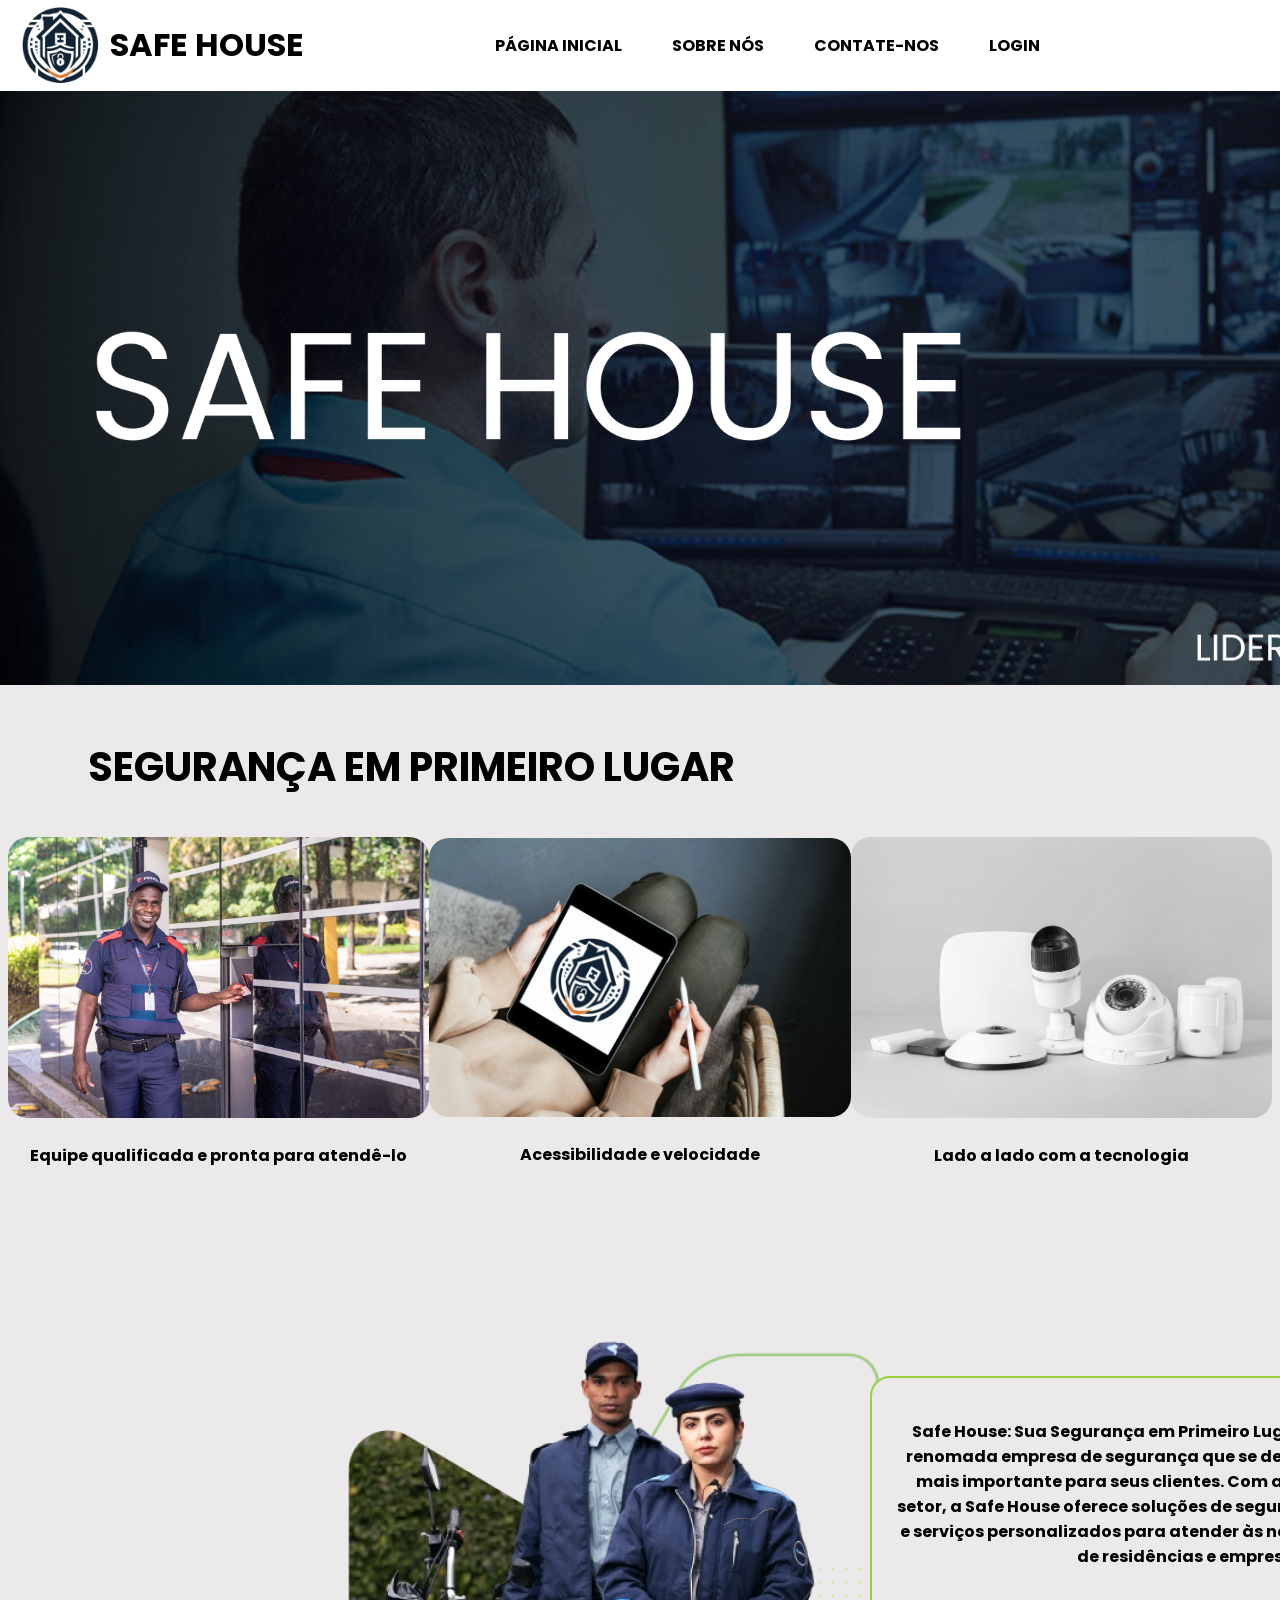
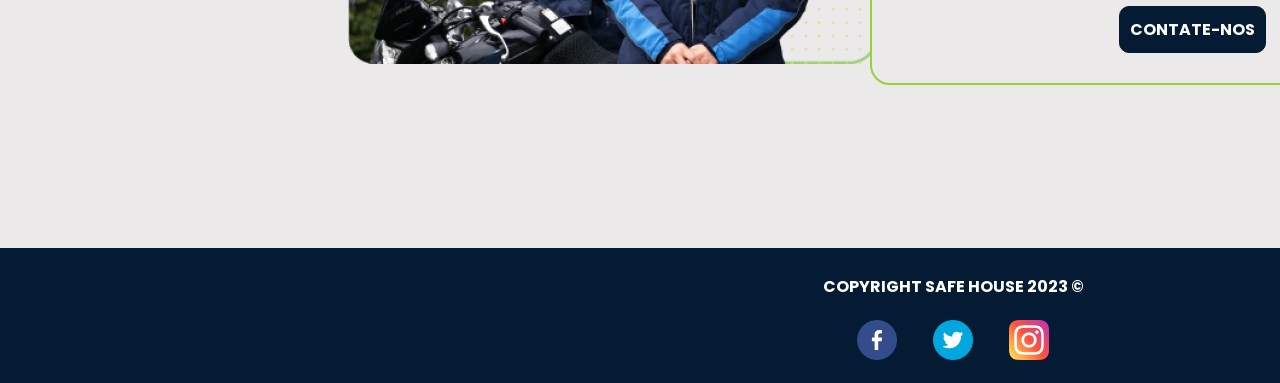
<file: Monitoramento de Alarme/HTMLS/index.html>
<!DOCTYPE html>
<html lang="en">

<head>
    <meta charset="UTF-8">
    <meta name="viewport" content="width=device-width, initial-scale=1.0">
    <link rel="stylesheet" href="css/STYLE.CSS">
    <link rel="icon" type="image/png" href="img/LOGO-SAFE-COMPLETO.jfif">
    <title>SAFE HOUSE</title>

</head>
<header>
    <a class="LOGO" href="index.html">
        <img class="LOGO" src="img/LOGO-SAFE-VEC.png">
    </a>

    <a class="LOGO-LETRA" href="index.html">
        <h1>SAFE HOUSE</h1>
    </a>

    <nav>
        <ul class="menu">
            <H4>
                <li><a class="BT-MENU" target="_self" href="index.html">PÁGINA INICIAL</a></li>
            </H4>
            <H4>
                <li><a class="BT-MENU" target="_self" href="/about.html">SOBRE NÓS</a></li>
            </H4>
            <H4>
                <li><a class="BT-MENU" target="_self" href="contato.html">CONTATE-NOS</a></li>
            </H4>
            <H4>
                <li><a class="BT-MENU" target="_self" href="login.html">LOGIN</a></li>
            </H4>
        </ul>
    </nav>
</header>

<body>
    <img class="banner" src="img/banner-p.png" alt="">

    <div class="sub-title">
        <h3>SEGURANÇA EM PRIMEIRO LUGAR</h3>
    </div>

    <div class="container">
        <div class="imagem">

            <img src="img/FAU_-201_1-3-scaled.jpg" alt="Imagem 1">
            <p>
            <h4>Equipe qualificada e pronta para atendê-lo </h4>
            </p>
        </div>
        <div class="imagem">
            <img src="img/Concept.png" alt="Imagem 2">
            <p>
            <h4>Acessibilidade e velocidade</h4>
            </p>
        </div>
        <div class="imagem">
            <img src="img/Segurança - Alarme e Monitoramento.jpeg" alt="Imagem 3">
            <p>
            <h4>Lado a lado com a tecnologia</h4>
            </p>
        </div>
    </div>
    <div class="contate-img">
        <img src="img/img-seguranca-security.webp" alt="">
    </div>
    <div class="contate">
        <P>
        <h4>Safe House: Sua Segurança em Primeiro Lugar

            A Safe House é uma renomada empresa de segurança que se dedica a proteger o que é mais importante para
            seus clientes. Com anos de experiência no setor, a Safe House oferece soluções de segurança de alta
            qualidade e serviços personalizados para atender às necessidades individuais de residências e empresas.
            
        </h4>
        </P>
        <H4> <li class="sobre-c"><a class="sobre-bt" target="_self" href="CONTATO.HTML">CONTATE-NOS</a></li></H4>
    </div>
</body>

<footer>
    <div class="footer-content">
        <h4>COPYRIGHT SAFE HOUSE 2023 ©</h4>
        <ul class="icone-redes">
            <li><a target="_blank" href="https://www.facebook.com"><img src="img/REDES/facebook.png" ></a></li>
            <li><a target="_blank" href="https://www.twitter.com"><img src="img/REDES/twitter.png" ></a></li>
            <li><a target="_blank"  href="https://www.instagram.com"><img src="img/REDES/instagram.png" ></a></li>
        </ul>
    </div>
</footer>
</html>
</file>
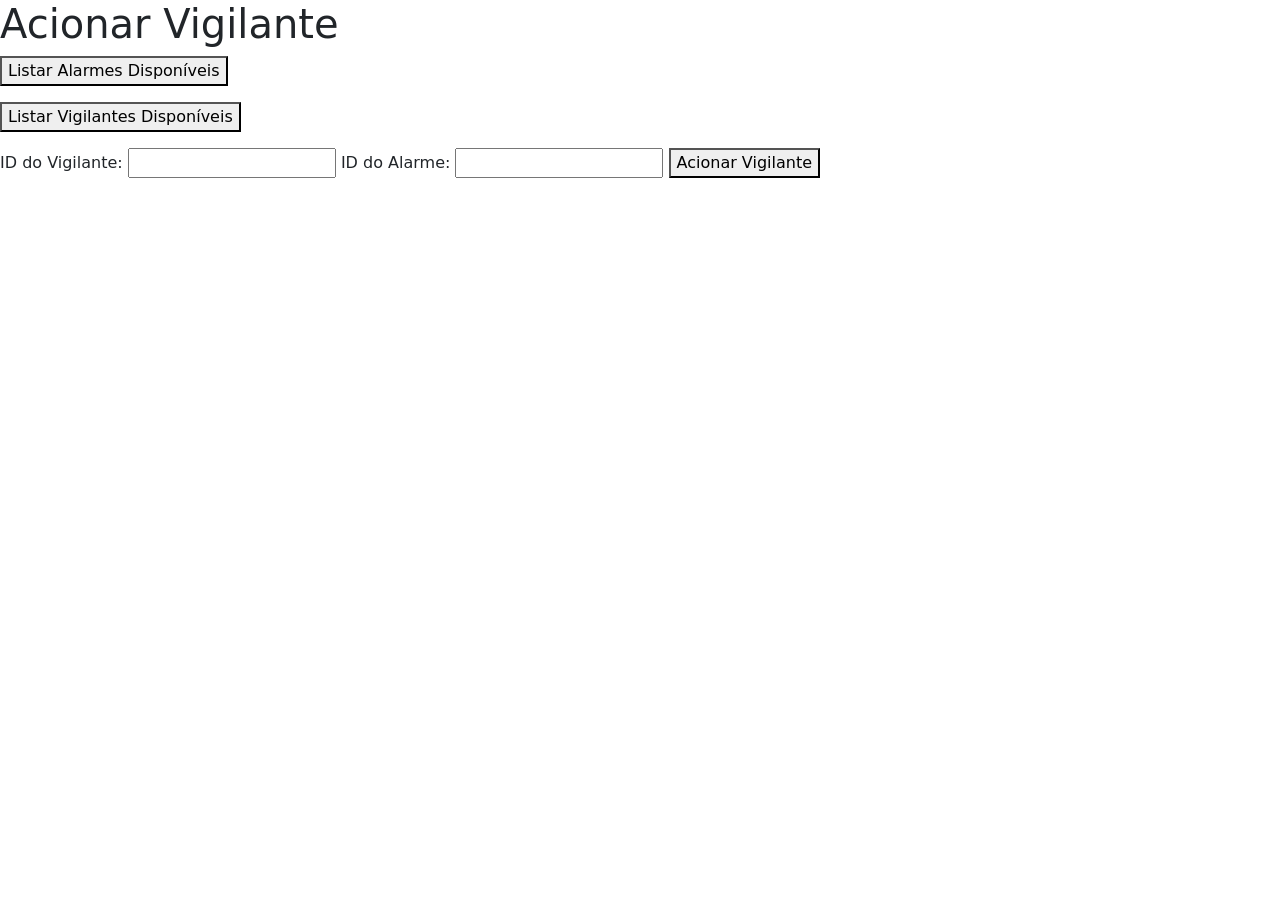
<file: Monitoramento de Alarme/HTMLS/acionaVigilante.html>
<!DOCTYPE html>
<html lang="en">

<head>
    <meta charset="UTF-8">
    <meta name="viewport" content="width=device-width, initial-scale=1.0">
    <link href="https://cdn.jsdelivr.net/npm/bootstrap@5.3.2/dist/css/bootstrap.min.css" rel="stylesheet">
    <title>Acionar Vigilante</title>
</head>

<body>
    <h1>Acionar Vigilante</h1>

    <button onclick="listarAlarmes()">Listar Alarmes Disponíveis</button>
    <ul id="alarmesDisponiveis" style="list-style-type:none;"></ul>

    <button onclick="listarVigilantes()">Listar Vigilantes Disponíveis</button>
    <ul id="vigilantesDisponiveis" style="list-style-type:none;"></ul>

    <label for="idVigilante">ID do Vigilante:</label>
    <input type="text" id="idVigilante" />

    <label for="idAlarme">ID do Alarme:</label>
    <input type="text" id="idAlarme" />

    <button onclick="acionar()">Acionar Vigilante</button>
    <p id="resultado"></p>
</body>
<script src="https://code.jquery.com/jquery-3.6.0.min.js"></script>
<!-- Popper.js, necessário para o Bootstrap -->
<script src="https://cdnjs.cloudflare.com/ajax/libs/popper.js/2.10.2/umd/popper.min.js"></script>
<script src="https://cdn.jsdelivr.net/npm/bootstrap@5.3.2/dist/js/bootstrap.bundle.min.js"></script>
<script>
    function listarAlarmes() {
        // Lógica para listar alarmes
        fetch('http://localhost:8080/alarmes')
            .then(response => response.json())
            .then(alarmes => {
                const alarmesList = document.getElementById('alarmesDisponiveis');
                alarmesList.innerHTML = '';
                alarmes.forEach(alarme => {
                    const listItem = document.createElement('li');
                    listItem.textContent = `ID: ${alarme.id}, Status: ${alarme.status}`;
                    alarmesList.appendChild(listItem);
                });
            })
            .catch(error => console.error('Erro na solicitação:', error));
    }

    function listarVigilantes() {
        // Lógica para listar vigilantes
        fetch('http://localhost:8080/vigilantes')
            .then(response => response.json())
            .then(vigilantes => {
                const vigilantesList = document.getElementById('vigilantesDisponiveis');
                vigilantesList.innerHTML = '';
                vigilantes.forEach(vigilante => {
                    const listItem = document.createElement('li');
                    listItem.textContent = `ID: ${vigilante.idVigilante}, Nome: ${vigilante.nome}, Status: ${vigilante.status}`;
                    vigilantesList.appendChild(listItem);
                });
            })
            .catch(error => console.error('Erro na solicitação:', error));
    }

    function acionar() {
        const idVigilante = document.getElementById('idVigilante').value;
        const idAlarme = document.getElementById('idAlarme').value;

        const data = { idvigilante: idVigilante, idalarme: idAlarme };
        const json_data = JSON.stringify(data);

        fetch(`http://localhost:8080/vigilante/${idVigilante}/acionar/${idAlarme}`, {
            method: 'PATCH',
            headers: {
                'Content-Type': 'application/json',
            },
            body: json_data,
        })
            .then(response => response.json())
            .then(result => {
                document.getElementById('resultado').textContent = `Vigilante com ID ${idVigilante} acionado com sucesso para o Alarme!`;
            })
            .catch(error => {
                document.getElementById('resultado').textContent = `Erro na solicitação: ${error}`;
            });
    }
</script>
</html>
</file>
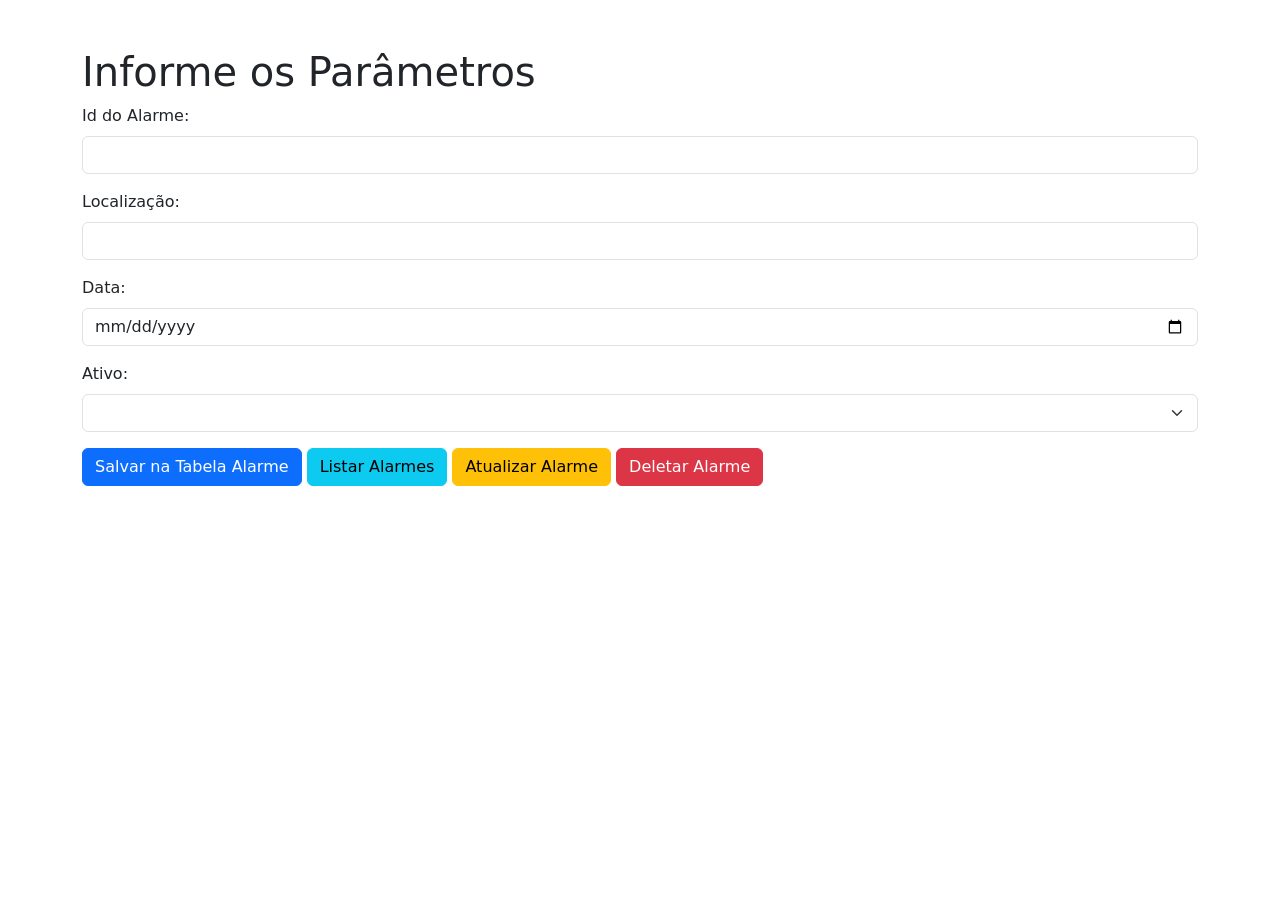
<file: Monitoramento de Alarme/HTMLS/alarme.html>
<!DOCTYPE html>
<html lang="en">

<head>
    <meta charset="UTF-8">
    <meta http-equiv="X-UA-Compatible" content="IE=edge">
    <meta name="viewport" content="width=device-width, initial-scale=1.0">
    <title>Formulário de Alarme</title>
    <link href="https://cdn.jsdelivr.net/npm/bootstrap@5.2.0/dist/css/bootstrap.min.css" rel="stylesheet">
</head>

<body>
    <div class="container">
        <h1 class="mt-5">Informe os Parâmetros</h1>
        <form action="#" method="post" id="myForm">
            <div class="mb-3">
                <label for="idAlarme" class="form-label">Id do Alarme:</label>
                <input type="text" class="form-control" name="idAlarme" id="idAlarme" required>
            </div>
            <div class="mb-3">
                <label for="locala" class="form-label">Localização:</label>
                <input type="text" class="form-control" name="locala" id="locala" required>
            </div>
            <div class="mb-3">
                <label for="diadoalarme " class="form-label">Data:</label>
                <input type="date" class="form-control" name="diadoalarme" id="diadoalarme" required>
            </div>
            <div class="mb-3">
                <label for="Ativo" class="form-label">Ativo:</label>
                <select class="form-select" name="Ativo" id="Ativo" required>
                    <option value=""></option>
                    <option value="true">Sim</option>
                    <option value="false">Não</option>
                </select>
            </div>
            <button type="button" class="btn btn-primary" onclick="salvarNovoAlarme()">Salvar na Tabela Alarme</button>

            <!-- Botões adicionais -->
            <button type="button" class="btn btn-info" onclick="listarAlarmes()">Listar Alarmes</button>
            <button type="button" class="btn btn-warning" onclick="atualizarAlarme()">Atualizar Alarme</button>
            <button type="button" class="btn btn-danger" onclick="deletarAlarme()">Deletar Alarme</button>
        </form>
        <div id="tabelaAlarmes"></div>
    </div>

    <!-- Inclua os scripts do Bootstrap e do jQuery (caso necessário) -->
    <script src="https://code.jquery.com/jquery-3.6.0.min.js"></script>
    <script src="https://cdn.jsdelivr.net/npm/bootstrap@5.2.0/dist/js/bootstrap.min.js"></script>

    <script>
        function salvarNovoAlarme() {
            const idAlarme = document.getElementById("idAlarme").value;
            const locala = document.getElementById("locala").value;
            const diadoalarme = document.getElementById("diadoalarme").value;
            const ativo = document.getElementById("Ativo").value;

            const dadosAlarme = {
                idAlarme: idAlarme,
                locala: locala,
                diadoalarme: diadoalarme,
                ativo: ativo
            };

            fetch('http://localhost:8080/cadastrar/alarme', {
                method: 'POST',
                headers: {
                    'Content-Type': 'application/json'
                },
                body: JSON.stringify(dadosAlarme)
            })
                .then(response => {
                    if (!response.ok) {
                        throw new Error(`Erro ao salvar alarme: ${response.statusText}`);
                    }
                    return response.json();
                })
                .then(data => {
                    listarAlarmes()
                    console.log('Alarme salvo com sucesso:', data);
                    alert('Alarme salvo com sucesso!');
                    listarAlarmes();
                    document.getElementById("myForm").reset();
                })
                .catch(error => {
                    console.error('Erro:', error);
                });
        }

        function listarAlarmes() {
            fetch('http://localhost:8080/alarmes')
                .then(response => response.json())
                .then(alarmes => {
                    const tabelaAlarmes = document.getElementById('tabelaAlarmes');

                    // Criar e preencher a tabela
                    const table = document.createElement('table');
                    table.className = 'table table-bordered table-striped';
                    const thead = document.createElement('thead');
                    const tbody = document.createElement('tbody');

                    // Cabeçalho da tabela
                    const headerRow = document.createElement('tr');
                    ['ID do Alarme', 'Localização', 'Data', 'Ativo'].forEach(headerText => {
                        const th = document.createElement('th');
                        th.appendChild(document.createTextNode(headerText));
                        headerRow.appendChild(th);
                    });
                    thead.appendChild(headerRow);

                    // Linhas da tabela
                    alarmes.forEach(alarme => {
                        const row = document.createElement('tr');
                        Object.values(alarme).forEach(value => {
                            const td = document.createElement('td');
                            td.appendChild(document.createTextNode(value));
                            row.appendChild(td);
                        });
                        tbody.appendChild(row);
                    });

                    // Adicionar cabeçalho e linhas à tabela
                    table.appendChild(thead);
                    table.appendChild(tbody);

                    // Limpar a tabela anterior, se existir
                    tabelaAlarmes.innerHTML = '';

                    // Adicionar a nova tabela à div
                    tabelaAlarmes.appendChild(table);
                })
                .catch(error => {
                    console.error('Erro ao listar alarmes:', error);
                });
        }

        function atualizarAlarme() {
            const idAlarme = document.getElementById("idAlarme").value;

            // Implemente a lógica para obter os dados do alarme pelo ID
            // e preencher o formulário para edição
            console.log('Atualizar Alarme:', idAlarme);
        }

        function deletarAlarme(idAlarme) {
            fetch(`http://localhost:8080/alarmes/${idAlarme}`, {
                method: 'DELETE',
                headers: {
                    'Content-Type': 'application/json'
                }
            })
                .then(response => {
                    if (!response.ok) {
                        throw new Error(`Erro ao deletar alarme: ${response.statusText}`);
                    }
                    return response.json();
                })
                .then(data => {
                    console.log('Alarme deletado com sucesso:', data);
                    // Aqui você pode adicionar qualquer ação de acompanhamento, como limpar o formulário
                    listarAlarmes(); // Atualizar a tabela após a exclusão
                })
                .catch(error => {
                    console.error('Erro ao deletar alarme:', error);
                });
        }
        

    </script>
</body>

</html>
</file>
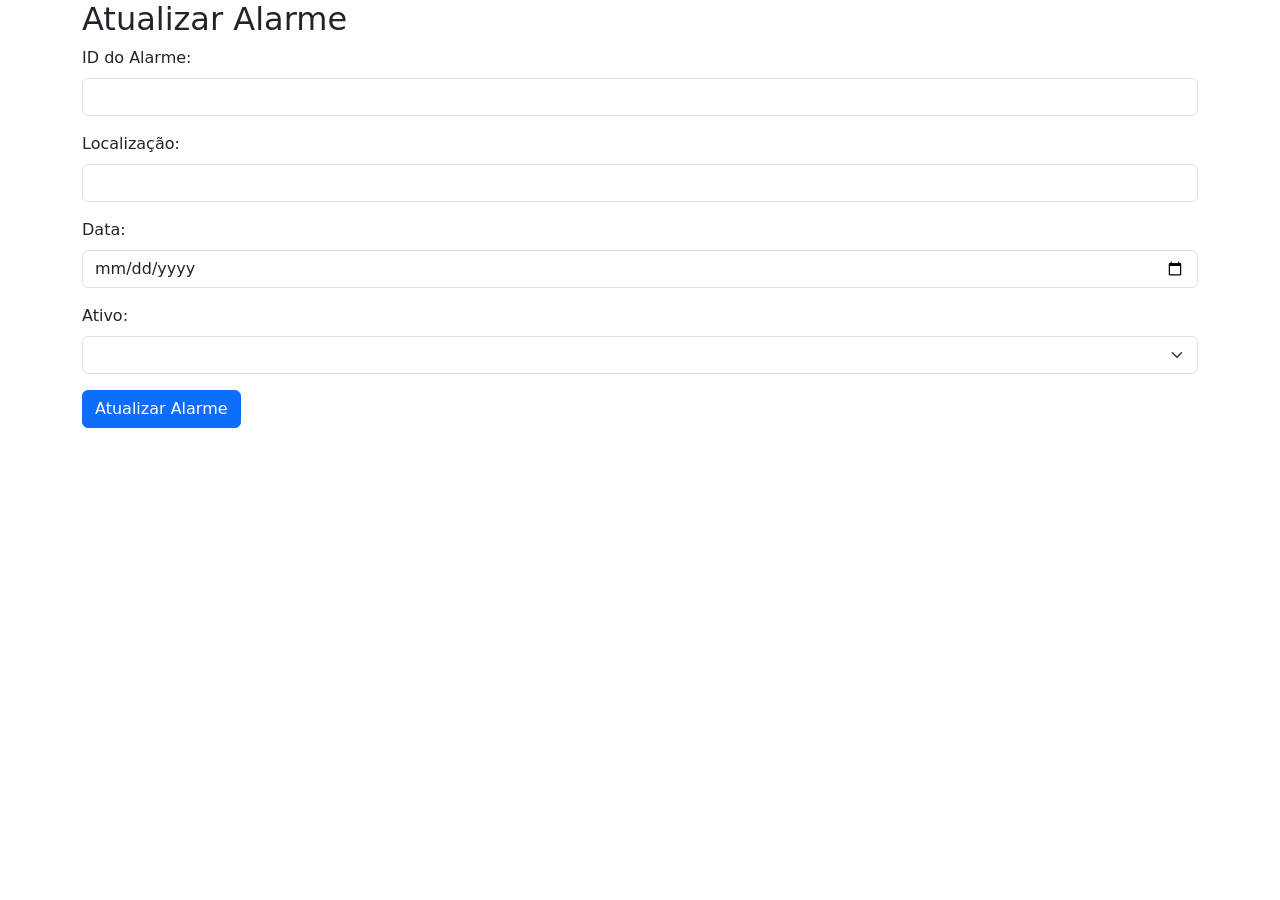
<file: Monitoramento de Alarme/HTMLS/atualizar.html>
<!DOCTYPE html>
<html>
<head>
    <title>Atualizar Alarme</title>
    <!-- Inclua os estilos do Bootstrap -->
    <link href="https://cdn.jsdelivr.net/npm/bootstrap@5.2.0/dist/css/bootstrap.min.css" rel="stylesheet">
</head>
<body>
    <div class="container">
        <h2>Atualizar Alarme</h2>
        <form action="http://localhost:8080/alarme/atualizar" method="post">
            <div class="mb-3">
                <label for="idAlarme" class="form-label">ID do Alarme:</label>
                <input type="number" class="form-control" id="idAlarme" name="idAlarme" required>
            </div>
            <div class="mb-3">
                <label for="Locala" class="form-label">Localização:</label>
                <input type="text" class="form-control" id="Locala" name="Locala" required>
            </div>
            <div class="mb-3">
                <label for="date" class="form-label">Data:</label>
                <input type="date" class="form-control" id="date" name="date" required>
            </div>
            <div class="mb-3">
                <label for="Ativo" class="form-label">Ativo:</label>
                <select class="form-select" id="Ativo" name="Ativo" required>
                    <option value=""></option>
                    <option value="true">Sim</option>
                    <option value="false">Não</option>
                </select>
            </div>
            <!-- Inclua um campo oculto para o ID do cliente associado ao alarme (se necessário) -->
            <input type="hidden" name="idCliente" value="123">
            <button type="submit" class="btn btn-primary">Atualizar Alarme</button>
        </form>
    </div>
    <!-- Inclua os scripts do Bootstrap e do jQuery (caso necessário) -->
    <script src="https://code.jquery.com/jquery-3.6.0.min.js"></script>
    <script src="https://cdn.jsdelivr.net/npm/bootstrap@5.2.0/dist/js/bootstrap.min.js"></script>
</body>
</html>
</file>
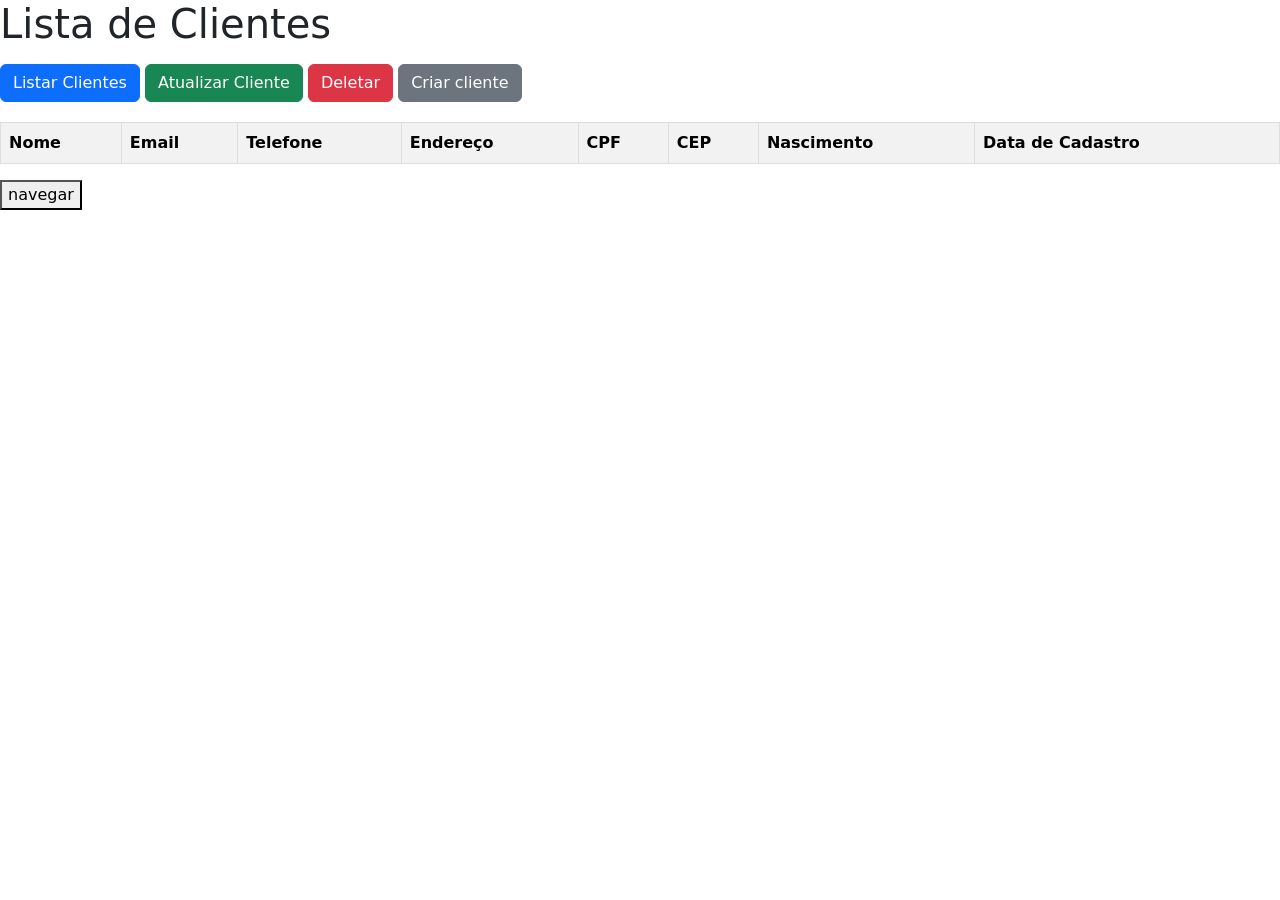
<file: Monitoramento de Alarme/HTMLS/clientes.html>
<!DOCTYPE html>
<html lang="pt-br">

<head>
    <meta charset="UTF-8">
    <meta name="viewport" content="width=device-width, initial-scale=1.0">
    <title>Lista de Clientes</title>

    <link href="https://cdn.jsdelivr.net/npm/bootstrap@5.3.2/dist/css/bootstrap.min.css" rel="stylesheet">
    <link href="css/clientes.css" rel="stylesheet">
</head>

<body>
    <h1>Lista de Clientes</h1>

    <p id="resultado_label"></p>

    <button class="btn btn-primary" onclick="listarClientes()">Listar Clientes</button>
    <button class="btn btn-success" onclick="atualizarCliente()">Atualizar Cliente</button>
    <button class="btn btn-danger" onclick="deletarCliente()">Deletar</button>
    <button class="btn btn-secondary" onclick="abrirJanelaCliente()">Criar cliente</button>

    <table id="clientes_table" class="table table-bordered table-striped table-hover">
        <thead>
            <tr>
                <th>Nome</th>
                <th>Email</th>
                <th>Telefone</th>
                <th>Endereço</th>
                <th>CPF</th>
                <th>CEP</th>
                <th>Nascimento</th>
                <th>Data de Cadastro</th>
                
                <th class="cliente-id" style="display: none;">ID</th>
            </tr>
        </thead>
        <tbody></tbody>
    </table>

    <div class="modal fade" id="editarClienteModal" tabindex="-1" aria-labelledby="editarClienteModalLabel" aria-hidden="true">
        <div class="modal-dialog">
            <div class="modal-content">
                <div class="modal-header">
                    <h5 class="modal-title" id="editarClienteModalLabel">Editar Cliente</h5>
                    <button type="button" class="btn-close" data-bs-dismiss="modal" aria-label="Close"></button>
                </div>
                <div class="modal-body">
                    <!-- Adicione os campos de edição aqui -->
                    <div class="mb-3">
                        <label for="editNome" class="form-label">Nome:</label>
                        <input type="text" class="form-control" id="editNome" name="editNome">
                    </div>
                    <div class="mb-3">
                        <label for="editEmail" class="form-label">Email:</label>
                        <input type="email" class="form-control" id="editEmail" name="editEmail">
                    </div>
                    <div class="mb-3">
                        <label for="editTelefone" class="form-label">Telefone:</label>
                        <input type="tel" class="form-control" id="editTelefone" name="editTelefone">
                    </div>
                    <div class="mb-3">
                        <label for="editEndereco" class="form-label">Endereco:</label>
                        <input type="text" class="form-control" id="editEndereco" name="editEndereco" required>
                    </div>
                    <div class="mb-3">
                        <label for="editCpf" class="form-label">CPF:</label>
                        <input type="text" class="form-control" id="editCpf" name="editCpf" maxlength="11">
                    </div>
                    <div class="mb-3">
                        <label for="editCep" class="form-label">CEP:</label>
                        <input type="text" class="form-control" id="editCep" name="editCep">
                    </div>
                    <div class="mb-3">
                        <label for="editDatanascimento" class="form-label">Data de Nascimento:</label>
                        <input type="date" class="form-control" id="editDatanascimento" name="editDatanascimento">
                    </div>
                    <input type="hidden" id="editId" name="editId"> <!-- Campo oculto para armazenar o ID do cliente -->
                </div>
                <div class="modal-footer">
                    <button type="button" class="btn btn-secondary" data-bs-dismiss="modal" onclick="fechar()">Fechar</button>
                    <button type="button" class="btn btn-primary" onclick="salvarEdicaoCliente()">Salvar Alterações</button>
                </div>
            </div>
        </div>
    </div>

    <div class="modal fade" id="criarClienteModal" tabindex="-1" aria-labelledby="criarClienteModalLabel"
        aria-hidden="true">
        <div class="modal-dialog">
            <div class="modal-content">
                <div class="modal-header">
                    <h5 class="modal-title" id="criarClienteModalLabel">Criar Cliente</h5>
                    <button type="button" class="btn-close" data-bs-dismiss="modal" aria-label="Close"></button>
                </div>
                <div class="modal-body">
                    <!-- Adicione os campos de criação aqui -->
                    <label for="createNome">Nome:</label>
                    <input type="text" id="createNome" name="createNome"><br>
                    <label for="createEmail">Email:</label>
                    <input type="email" id="createEmail" name="createEmail"><br>
                    <label for="createTelefone">Telefone: </label>
                    <input for="tel" id="createTelefone" name="createTelefone"><br>
                    <label for="createEndereco">Endereco: </label>
                    <input type="text" id="createEndereco" name="createEndereco" required><br>
                    <label for="createCpf">CPF</label>
                    <input type="number" id="createCpf" name="createCpf" maxlength="11"><br>
                    <label for="createCep"> Cep: </label>
                    <input type="number" id="createCep" name="createCep"><br>
                    <label for="createDatanascimento">Data de Nascimento:</label>
                    <input type="date" id="createDatanascimento" name="createDatanascimento"><br>

                    <input type="hidden" id="createid" name="createid">
                    <!-- Campo oculto para armazenar o ID do cliente -->
                </div>
                <div class="modal-footer">
                    <button type="button" class="btn btn-secondary" data-bs-dismiss="modal">Fechar</button>
                    <button type="button" class="btn btn-primary" onclick="salvarNovoCliente()">Salvar</button>
                </div>
            </div>
        </div>
    </div>
    <div>
        <button id="navegar" onclick="listarRegistros()">navegar</button>
    </div>
    <script src="https://code.jquery.com/jquery-3.6.0.min.js"></script>

    <!-- Popper.js, necessário para o Bootstrap -->
    <script src="https://cdnjs.cloudflare.com/ajax/libs/popper.js/2.10.2/umd/popper.min.js"></script>
    <script src="https://cdn.jsdelivr.net/npm/bootstrap@5.3.2/dist/js/bootstrap.bundle.min.js"></script>
    <script src="js/cliente.js"></script>
</body>

</html>
</file>
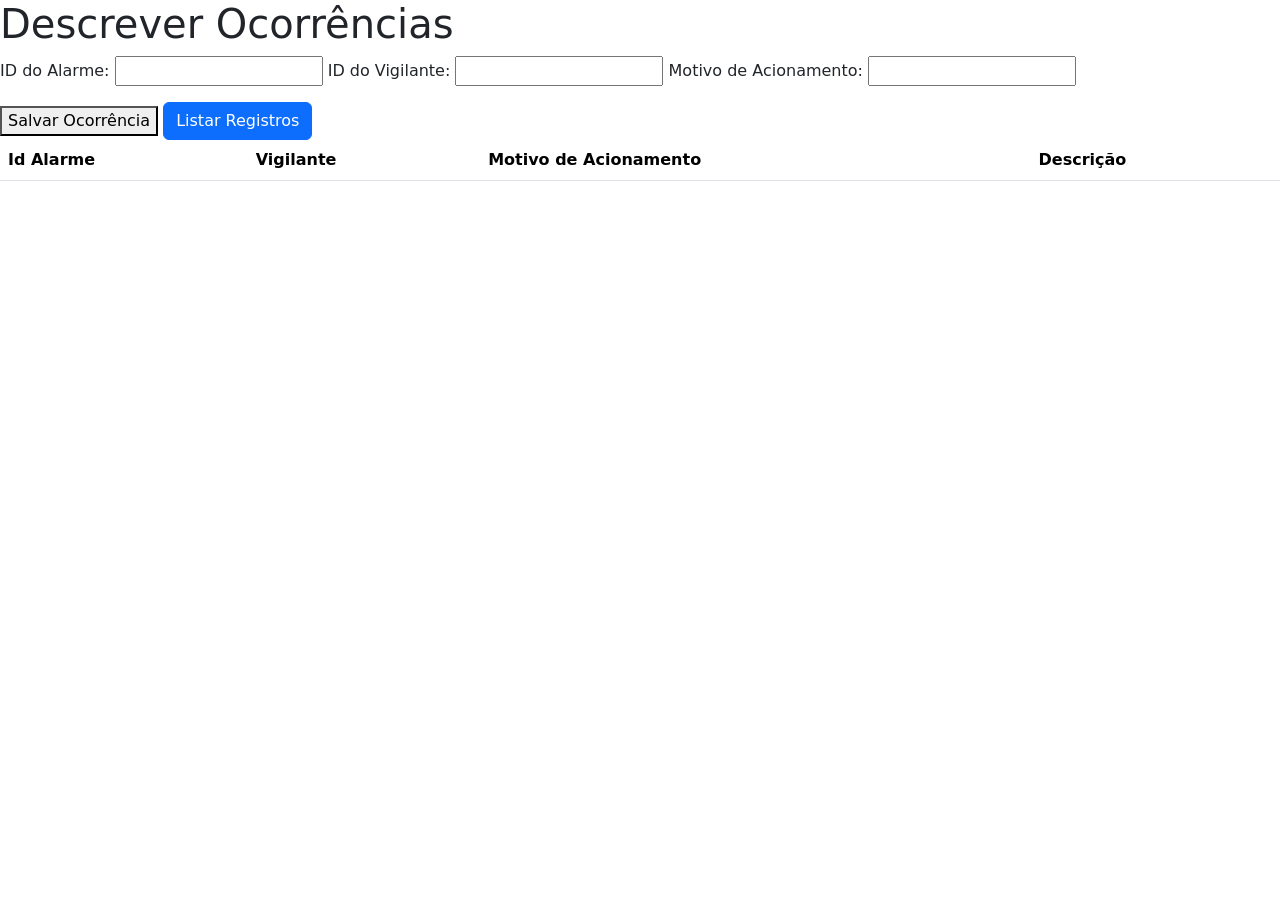
<file: Monitoramento de Alarme/HTMLS/descreveOcorrencia.html>
<!DOCTYPE html>
<html lang="en">

<head>
    <meta charset="UTF-8">
    <meta name="viewport" content="width=device-width, initial-scale=1.0">
    <title>Descrever Ocorrências</title>
    <link href="https://cdn.jsdelivr.net/npm/bootstrap@5.3.2/dist/css/bootstrap.min.css" rel="stylesheet">
</head>

<body>
    <h1>Descrever Ocorrências</h1>

    <label for="idAlarme">ID do Alarme:</label>
    <input type="text" id="idAlarme" />

    <label for="idVigilante">ID do Vigilante:</label>
    <input type="text" id="idVigilante" />

    <label for="motivoAcionamento">Motivo de Acionamento:</label>
    <input type="text" id="motivoAcionamento" />

    <p id="resultado"></p>

    <button onclick="salvarOcorrencia()">Salvar Ocorrência</button>
    <button class="btn btn-primary" onclick="listarAndamento()">Listar Registros</button>

    <table id="registros_table" class="table">
        <thead>
            <tr>
                <th>Id Alarme</th>
                <th>Vigilante</th>
                <th>Motivo de Acionamento</th>
                <th>Descrição</th>
            </tr>
        </thead>
        <tbody></tbody>
    </table>

    <script src="https://code.jquery.com/jquery-3.6.0.min.js"></script>
    <!-- Popper.js, necessário para o Bootstrap -->
    <script src="https://cdnjs.cloudflare.com/ajax/libs/popper.js/2.10.2/umd/popper.min.js"></script>
    <script src="https://cdn.jsdelivr.net/npm/bootstrap@5.3.2/dist/js/bootstrap.bundle.min.js"></script>

    <script>
        function salvarOcorrencia() {
            const idAlarme = $('#idAlarme').val();
            const idVigilante = $('#idVigilante').val();
            const motivoAcionamento = $('#motivoAcionamento').val();
            const descricao = $('descricao')

            const data = {
                motivoAcionamento: motivoAcionamento,
                idAlarme: idAlarme,
                idVigilante: idVigilante,
                descricao : descricao
            };

            fetch(`http://localhost:8080/vigilante/${idVigilante}/terminar/${idAlarme}`, {
                method: 'PATCH',
                headers: {
                    'Content-Type': 'application/json'
                },
                body: JSON.stringify(data)
            })
                .then(response => {
                    if (response.ok) {
                        const contentType = response.headers.get('content-type');
                        if (contentType && contentType.includes('application/json')) {
                            return response.json();
                        } else {
                            return response.text();
                        }
                    } else {
                        throw new Error('Erro na solicitação');
                    }
                })
                .then(result => {
                    if (typeof result === 'object') {
                        document.getElementById('resultado').textContent = result.message;
                    } else {
                        document.getElementById('resultado').textContent = result;
                    }
                })
                .catch(error => {
                    document.getElementById('resultado').textContent = `Erro na solicitação: ${error}`;
                });
        }

        function listarAndamento() {
            var resultado = document.getElementById("resultado");
        resultado.textContent = "";

            fetch('http://localhost:8080/listarAndamento')
                .then(response => response.json())
                .then(registros => preencherTabelaComDados(registros))
                .catch(error => {
                    resultadoLabel.textContent = "Erro ao listar registros.";
                });
        }

        function preencherTabelaComDados(registros) {
            const registrosBody = document.querySelector('#registros_table tbody');
            registrosBody.innerHTML = '';

            registros.forEach(registro => {
                const row = document.createElement('tr');
                row.innerHTML = `
            <td>${registro.id}</td>
            <td>${registro.idVigilante ? registro.idVigilante.nome : ''}</td>
            <td>${registro.idAlarme}</td>
            <td>${registro.motivoAcionamento}</td>
            <td>${registro.descricao}</td>
        `;
                registrosBody.appendChild(row);
            });
        }


    </script>
</body>

</html>
</file>
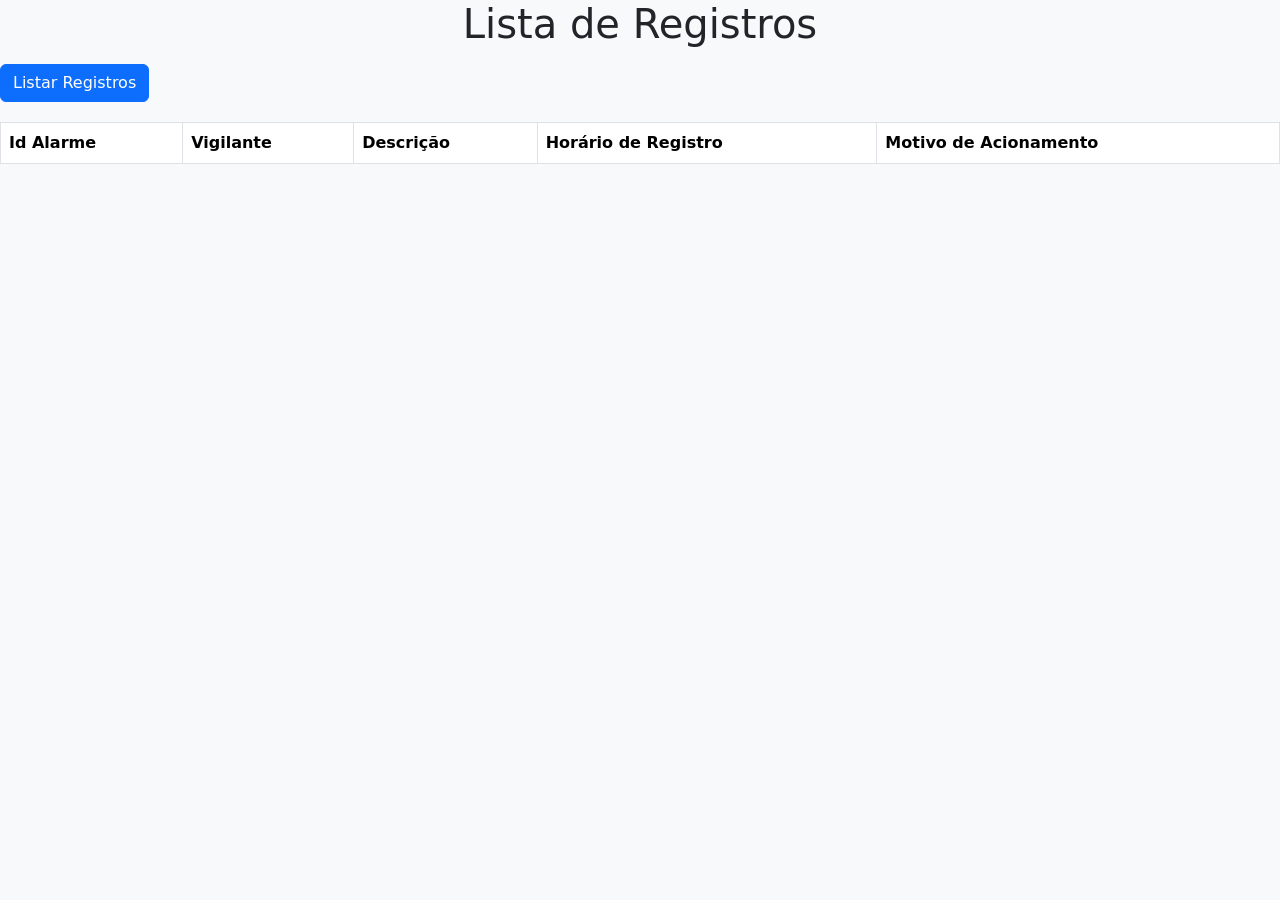
<file: Monitoramento de Alarme/HTMLS/listarRegistro.html>
<!DOCTYPE html>
<html lang="pt-br">

<head>
    <meta charset="UTF-8">
    <meta name="viewport" content="width=device-width, initial-scale=1.0">
    <title>Lista de Registros</title>

    <link href="https://cdn.jsdelivr.net/npm/bootstrap@5.3.2/dist/css/bootstrap.min.css" rel="stylesheet">
    <!-- Adicione o seu estilo CSS se necessário -->
</head>
<style>
    body {
        background-color: #f8f9fa; /* Cor de fundo */
    }

    .container {
        margin-top: 50px; /* Espaço superior */
    }

    .table-container {
        margin-top: 20px; /* Espaço entre o botão e a tabela */
    }

    h1 {
        text-align: center; /* Centraliza o título */
    }

    button {
        margin-bottom: 20px; /* Espaço abaixo do botão */
    }

    </style>
<body>
    <h1>Lista de Registros</h1>

    <p id="resultado_label"></p>

    <button class="btn btn-primary" onclick="listarRegistros()">Listar Registros</button>
    <table id="registros_table" class="table table-bordered table-striped table-hover">
        <thead>
            <tr>
                <th>Id Alarme</th>
                <th>Vigilante</th>
                <th>Descrição</th>
                <th>Horário de Registro</th>
                <th>Motivo de Acionamento</th>
            </tr>
        </thead>
        <tbody></tbody>
    </table>

    <script src="https://code.jquery.com/jquery-3.6.0.min.js"></script>
    <!-- Popper.js, necessário para o Bootstrap -->
    <script src="https://cdnjs.cloudflare.com/ajax/libs/popper.js/2.10.2/umd/popper.min.js"></script>
    <script src="https://cdn.jsdelivr.net/npm/bootstrap@5.3.2/dist/js/bootstrap.bundle.min.js"></script>
    <!-- Adicione o seu script JavaScript para manipular os registros -->
    <script src="js/registro.js"></script>
</body>

</html>
</file>
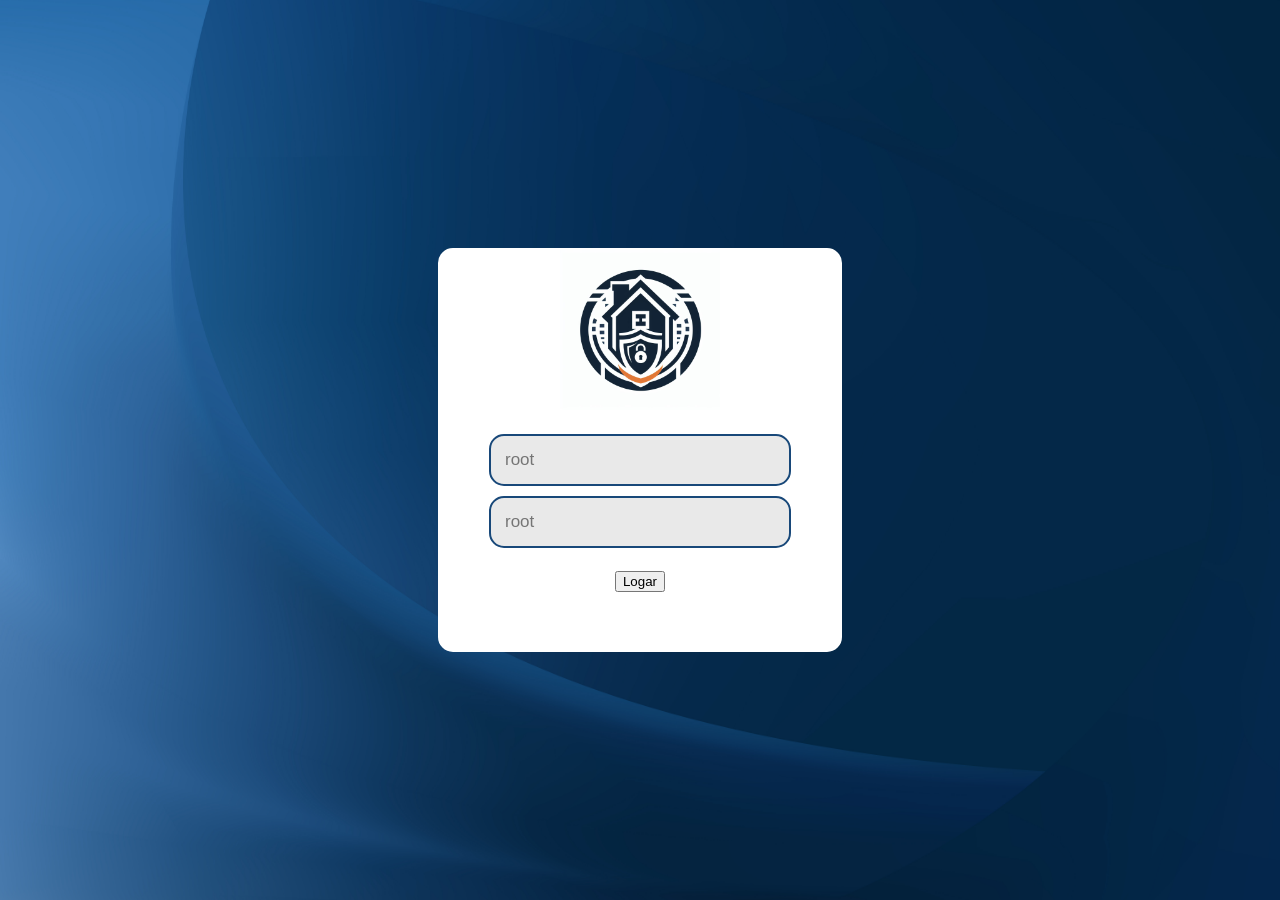
<file: Monitoramento de Alarme/HTMLS/login.html>
<!DOCTYPE html>
<html lang="PT-BR">

<head>
    <meta charset="UTF-8">
    <meta name="viewport" content="width=device-width, initial-scale=1.0">
    <title>SAFE HOUSE</title>
    <link rel="stylesheet" href="LOGIN-style.css">
    <link rel="icon" type="image/png" href="img/LOGO-SAFE-COMPLETO.jfif">
</head>

<body id="corpo">

    <div class="login">


        <img class="logo" src="img/LOGO-SAFE-COMPLETO.jfif">
        <form>


            <input type="text" name="nome" id="nome" placeholder="root">
            <br>
            <input type="password" name="senha" id="senha" placeholder="root">
            <br>
            <br>
        </form>
            <button class="btn btn-success" onclick="validarLogin()">Logar</button>
    </div>
</body>

</html>
</file>
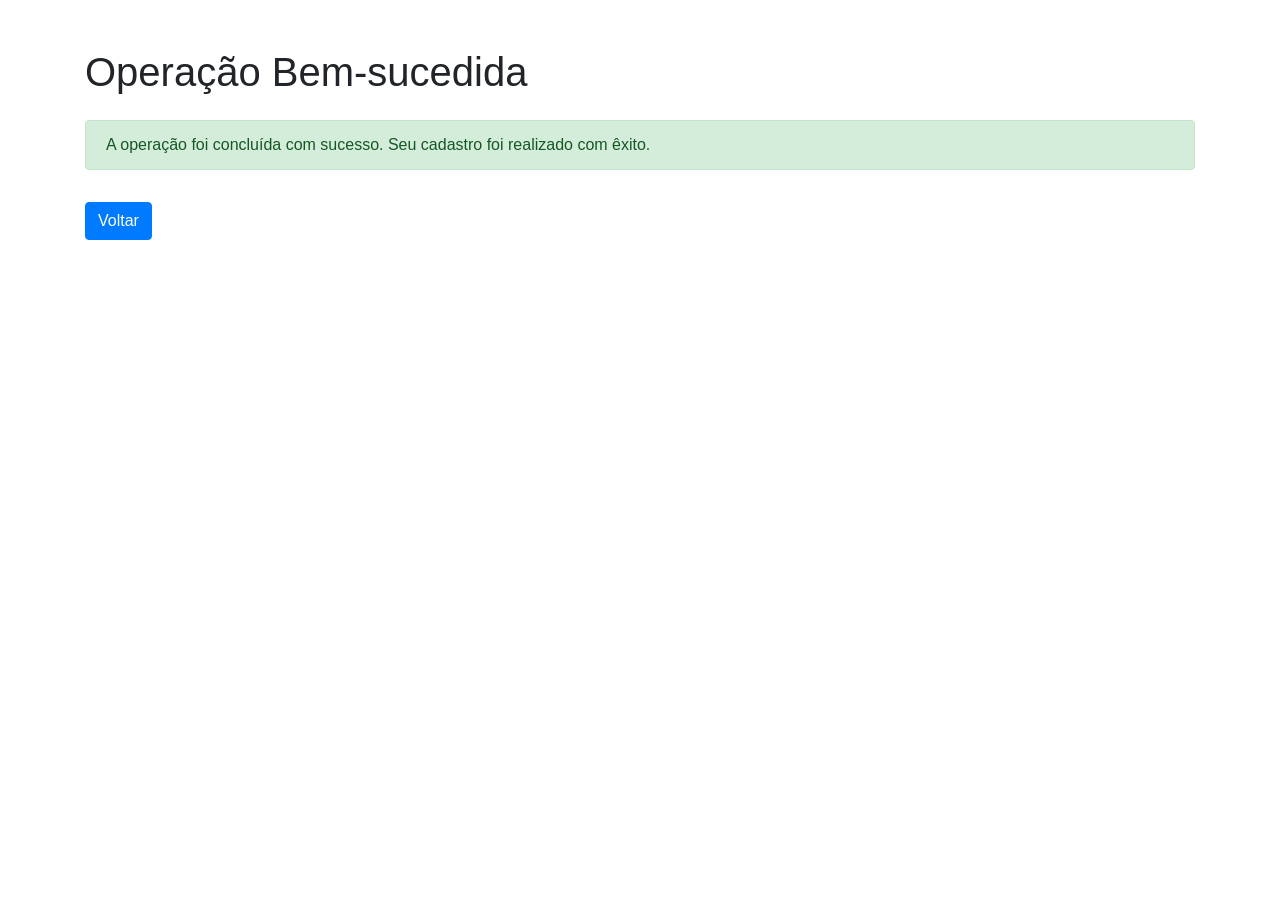
<file: Monitoramento de Alarme/HTMLS/sucesso.html>
<!DOCTYPE html>
<html>
<head>
    <title>Sucesso</title>
    <link rel="stylesheet" href="https://stackpath.bootstrapcdn.com/bootstrap/4.5.2/css/bootstrap.min.css">
</head>
<body>
    <div class="container">
        <h1 class="mt-5">Operação Bem-sucedida</h1>
        <div class="alert alert-success mt-4">
            A operação foi concluída com sucesso. Seu cadastro foi realizado com êxito.
        </div>
        <a href="index.html" class="btn btn-primary mt-3">Voltar</a>
    </div>
    <script src="https://code.jquery.com/jquery-3.5.1.slim.min.js"></script>
    <script src="https://cdn.jsdelivr.net/npm/@popperjs/core@2.9.1/dist/umd/popper.min.js"></script>
    <script src="https://stackpath.bootstrapcdn.com/bootstrap/4.5.2/js/bootstrap.min.js"></script>
</body>
</html>
</file>
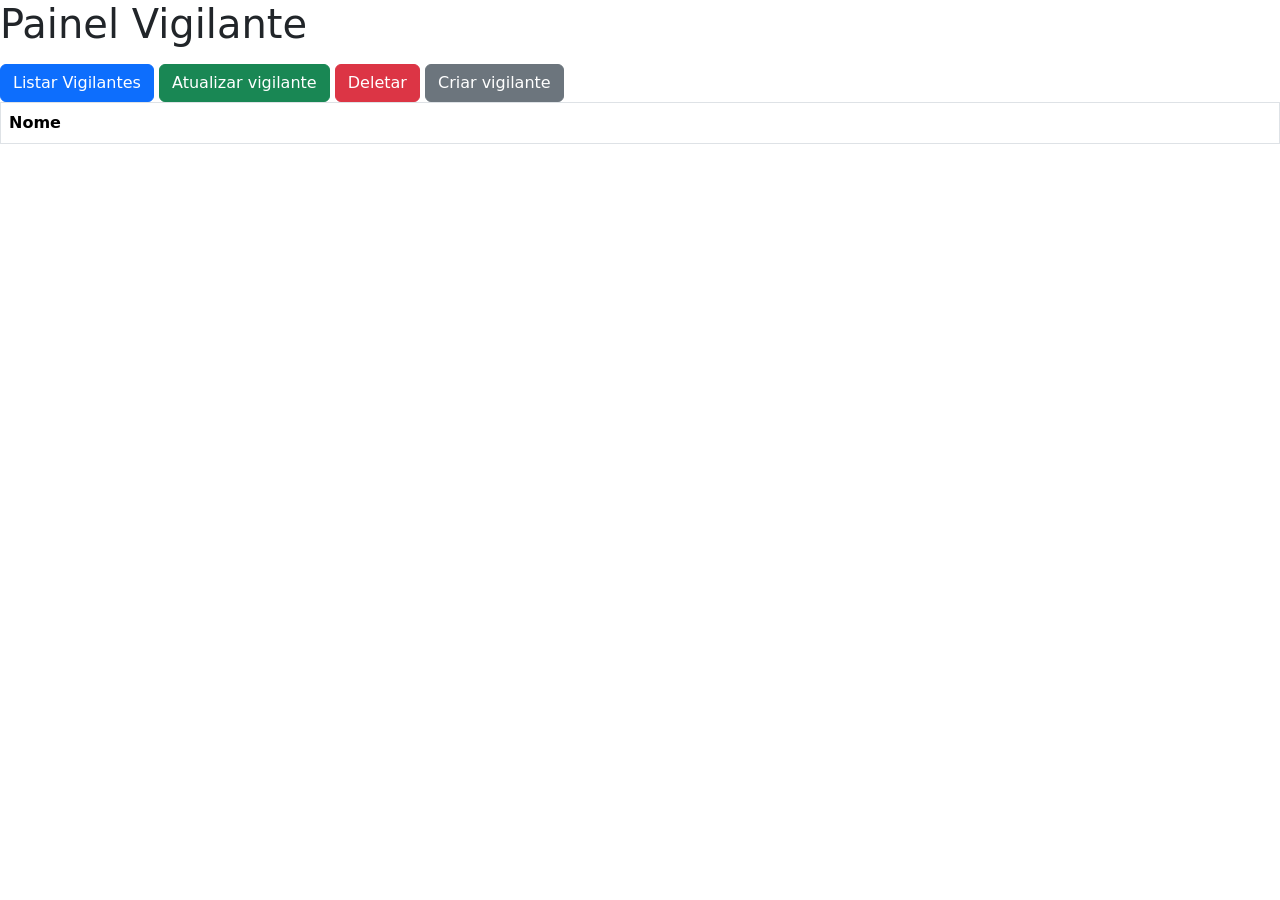
<file: Monitoramento de Alarme/HTMLS/vigilante.html>
<!DOCTYPE html>
<html lang="pt-br">

<head>
    <meta charset="UTF-8">
    <meta name="viewport" content="width=device-width, initial-scale=1.0">
    <title>Lista de Vigilantes</title>

    <link href="https://cdn.jsdelivr.net/npm/bootstrap@5.3.2/dist/css/bootstrap.min.css" rel="stylesheet">
</head>

<body>
    <h1>Painel Vigilante</h1>

    <p id="resultado_label"></p>

    <button class="btn btn-primary" onclick="listarVigilantes()">Listar Vigilantes</button>
    <button class="btn btn-success" onclick="atualizarVigilante()">Atualizar vigilante</button>
    <button class="btn btn-danger" onclick="deletarVigilante()">Deletar</button>
    <button class="btn btn-secondary" onclick="criarVigilante()">Criar vigilante</button>

    <table id="vigilantes_table" class="table table-bordered table-striped table-hover">
        <thead>
            <tr>
                <th>Nome</th>
                <th class="vigilante-id" style="display: none;">ID</th>
            </tr>
        </thead>
        <tbody></tbody>
    </table>

    <div class="modal fade" id="editarVigilanteModal" tabindex="-1" aria-labelledby="editarVigilanteModalLabel" aria-hidden="true">
        <!-- Restante do seu modal... -->
    </div>

    <div class="modal fade" id="criarVigilanteModal" tabindex="-1" aria-labelledby="criarVigilanteModalLabel"
        aria-hidden="true">
        <!-- Restante do seu modal... -->
    </div>

    <script src="https://code.jquery.com/jquery-3.6.0.min.js"></script>

    <!-- Popper.js, necessário para o Bootstrap -->
    <script src="https://cdnjs.cloudflare.com/ajax/libs/popper.js/2.10.2/umd/popper.min.js"></script>
    <script src="https://cdn.jsdelivr.net/npm/bootstrap@5.3.2/dist/js/bootstrap.bundle.min.js"></script>
    <script src="js/vigilante.js"></script>
</body>

</html>
</file>
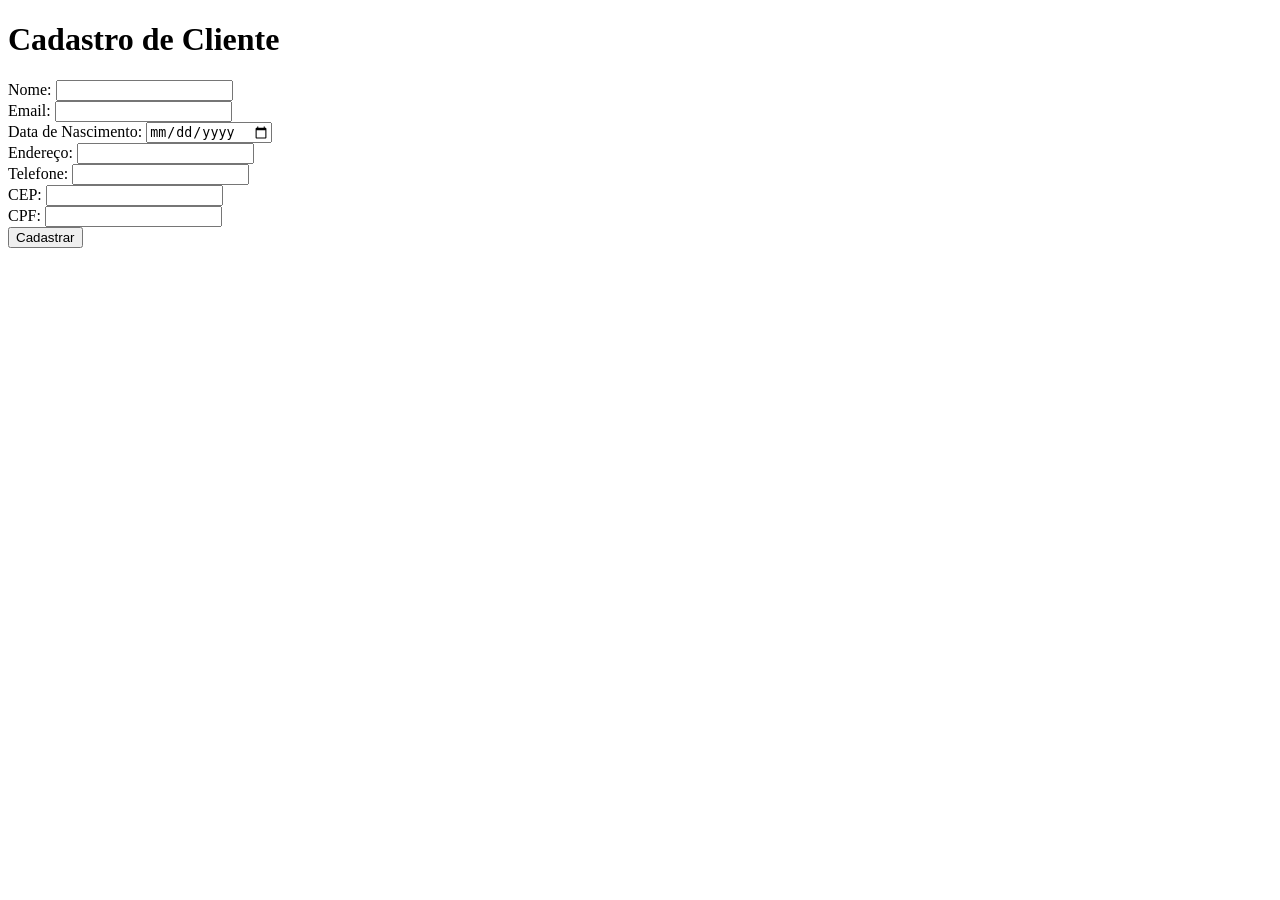
<file: Monitoramento de Alarme/MeuApp/target/classes/template/static/formulario.html>
<!DOCTYPE html>
<html>
<head>
    <title>Cadastro de Cliente</title>
</head>
<body>
    <h1>Cadastro de Cliente</h1>
    <form action="http://localhost:8080/cadastrar/cliente" method="post">
        <label for="nome">Nome:</label>
        <input type="text" id="nome" name="nome" required><br>
        <label for="email">Email:</label>
        <input type="email" id="email" name="email" required><br>
        <label for="dataNascimento">Data de Nascimento:</label>
        <input type="date" id="dataNascimento" name="dataNascimento" required><br>
        <label for="endereco">Endereço:</label>
        <input type="text" id="endereco" name="endereco"><br>
        <label for="telefone">Telefone:</label>
        <input type="tel" id="telefone" name="telefone"><br>
        <label for="cep">CEP:</label>
        <input type="text" id="cep" name="cep"><br>
        <label for="cpf">CPF:</label>
        <input type="text" id="cpf" name="cpf" required><br>
        <input type="submit" value="Cadastrar">
    </form>
</body>
</html>
</file>
<file: Monitoramento de Alarme/HTMLS/css/STYLE.CSS>
@import url('https://fonts.googleapis.com/css2?family=Montserrat:wght@200&family=Poppins:wght@300&display=swap');
@import url('https://fonts.googleapis.com/css2?family=Poppins:wght@300&display=swap');



body {
    
    background-color: rgb(235, 233, 233);
    overflow-x: hidden;
   
}


h1 {
    color: rgb(0, 0, 0);
    font-family: 'Poppins', sans-serif;

}

h2{
font-size: 20px;

}

h3{
font-size: 40px;
font-family: 'Poppins', sans-serif;
}

h4 {

font-size: 16px;
    font-family: 'Montserrat', sans-serif;
    font-family: 'Poppins', sans-serif;

     
}
header {
    height: 70px;
    width: 2000px;
    display: inline-flex;
    border: 1px solid rgb(255, 255, 255);
    padding: 10px;
    margin: -9px;
    align-items: center;
    background-color: rgb(255, 255, 255)
}

.LOGO {

    width: 100px;
    height: 100px;

}

.LOGO-LETRA {

    text-decoration: none;
}


nav {
    right: 200px;
    position: absolute;

}


ul.menu {

    display: inline-flex;
    padding: 15px;
    list-style: none;
}


ul.menu li a {
    text-decoration: none;
    color: #000000;

}

li {
    display: inline-flex;
    padding: 15px;
    text-decoration: none;

}

.BT-MENU {

    padding: 10px;
    
}


.BT-MENU:hover {

    background-color: rgb(4, 27, 51);
    transition: background-color 0.5s;
    color: white;
    border-radius: 10px;

}

.banner{
width: 1900px;

left: -10px;
position: relative;
top: -8px;
}

.sub-title{

padding-left: 80px;

}
.container {
    max-width: 1600px;
    margin: 0 auto;
    display: flex;
    justify-content: space-between;
    align-items: center;
}

.imagem {
    text-align: center;
}

.imagem img {
    max-width: 500px;
    width: 100%; 
    height: auto;
    border-radius: 20px;
}

.imagem p {
    margin-top: 10px;
    font-size: 16px;
}

.imagem img:hover {
    transform: scale(1.05);

}

.contate {
    height: 265px;
width: 600px;
display: flexbox;
border: 2px solid rgb(152, 209, 59) ;
border-radius: 20px;
padding: 20px;
position: absolute;
left: 870px;
bottom: -785px;
background-color: rgb(235, 233, 233);
color: rgb(0, 0, 0);
text-align: center;

}

.contate-img {
width: 500px;
padding-top: 150px;
padding-bottom: 150px;
position: relative;
left: 340px;
}


.sobre-bt {
text-decoration: none;
color: #ffffff;
border: 1px solid rgb(4, 27, 51);
padding: 10px;
border-radius: 10px;
background-color: rgb(4, 27, 51);
}

.sobre-bt:hover {
    background-color: rgb(0, 0, 0);
    transition:background-color 0.5s;

}

footer {
    text-align: center;
    background-color: rgb(4, 27, 51);
    color: #ffffff;
    padding: 5px;
    margin: -10px;
    width: 1900px;
    height: 125px;
    margin-top: 30px;
}

.icone-redes {
    list-style: none;
    padding: 0;
}

.icone-redes li {
    display: inline;
    margin: 0 1px;
}

.icone-redes a {
    text-decoration: none;
    color: #fff;
}

.icone-redes img {
    width: 40px;
    height: 40px;
}
</file>
<file: Monitoramento de Alarme/HTMLS/css/clientes.css>
#clientes_table {
    width: 100%;
    border-collapse: collapse;
    margin-top: 20px;
}

#clientes_table tr.selected {
    background-color: #a6c9e2;
    font-weight: bold;
}

#clientes_table th,
#clientes_table td {
    border: 1px solid #ddd;
    padding: 8px;
    text-align: left;
}

#clientes_table th {
    background-color: #f2f2f2;
}

#clientes_table tr.selected {
    background-color: #a6c9e2;
}
</file>
<file: Monitoramento de Alarme/HTMLS/LOGIN-style.css>
body {
    display: flex;
    justify-content: center;
    align-items: center;
    height: 100vh;
    margin: 0;
    overflow-y: hidden;
    background-image: url(img/BACKGROUND-LOGIN.jpg);
    background-size: 100% 950px;
    background-repeat: no-repeat;


}

.logo {
    position: relative;
    width: 160px;
    height: 160px;


}

form {

    padding-top: 15px;
    text-align: center;
    display: flexbox;


}

.login {
    width: 400px;
    height: 400px;
    text-align: center;
    display: block;
    border: 2px solid rgb(255, 255, 255);
    border-radius: 15px;
    background-color: rgb(255, 255, 255)
}

input {
    background-color: rgb(255, 255, 255);
    width: 270px;
    padding: 14px;
    margin: 5px;
    border: 2px solid rgb(24, 72, 121);
    border-radius: 15px;
    background-color: rgb(233, 233, 233);
    font-size: 17px;

}


.enviar {
    padding-bottom: 15px;
    width: 170px;
    background-color: rgb(24, 72, 121);
    color: white;

}

.enviar:hover {
    background-color: rgb(4, 27, 51);
    transition: background-color 0.5s;


}
</file>
